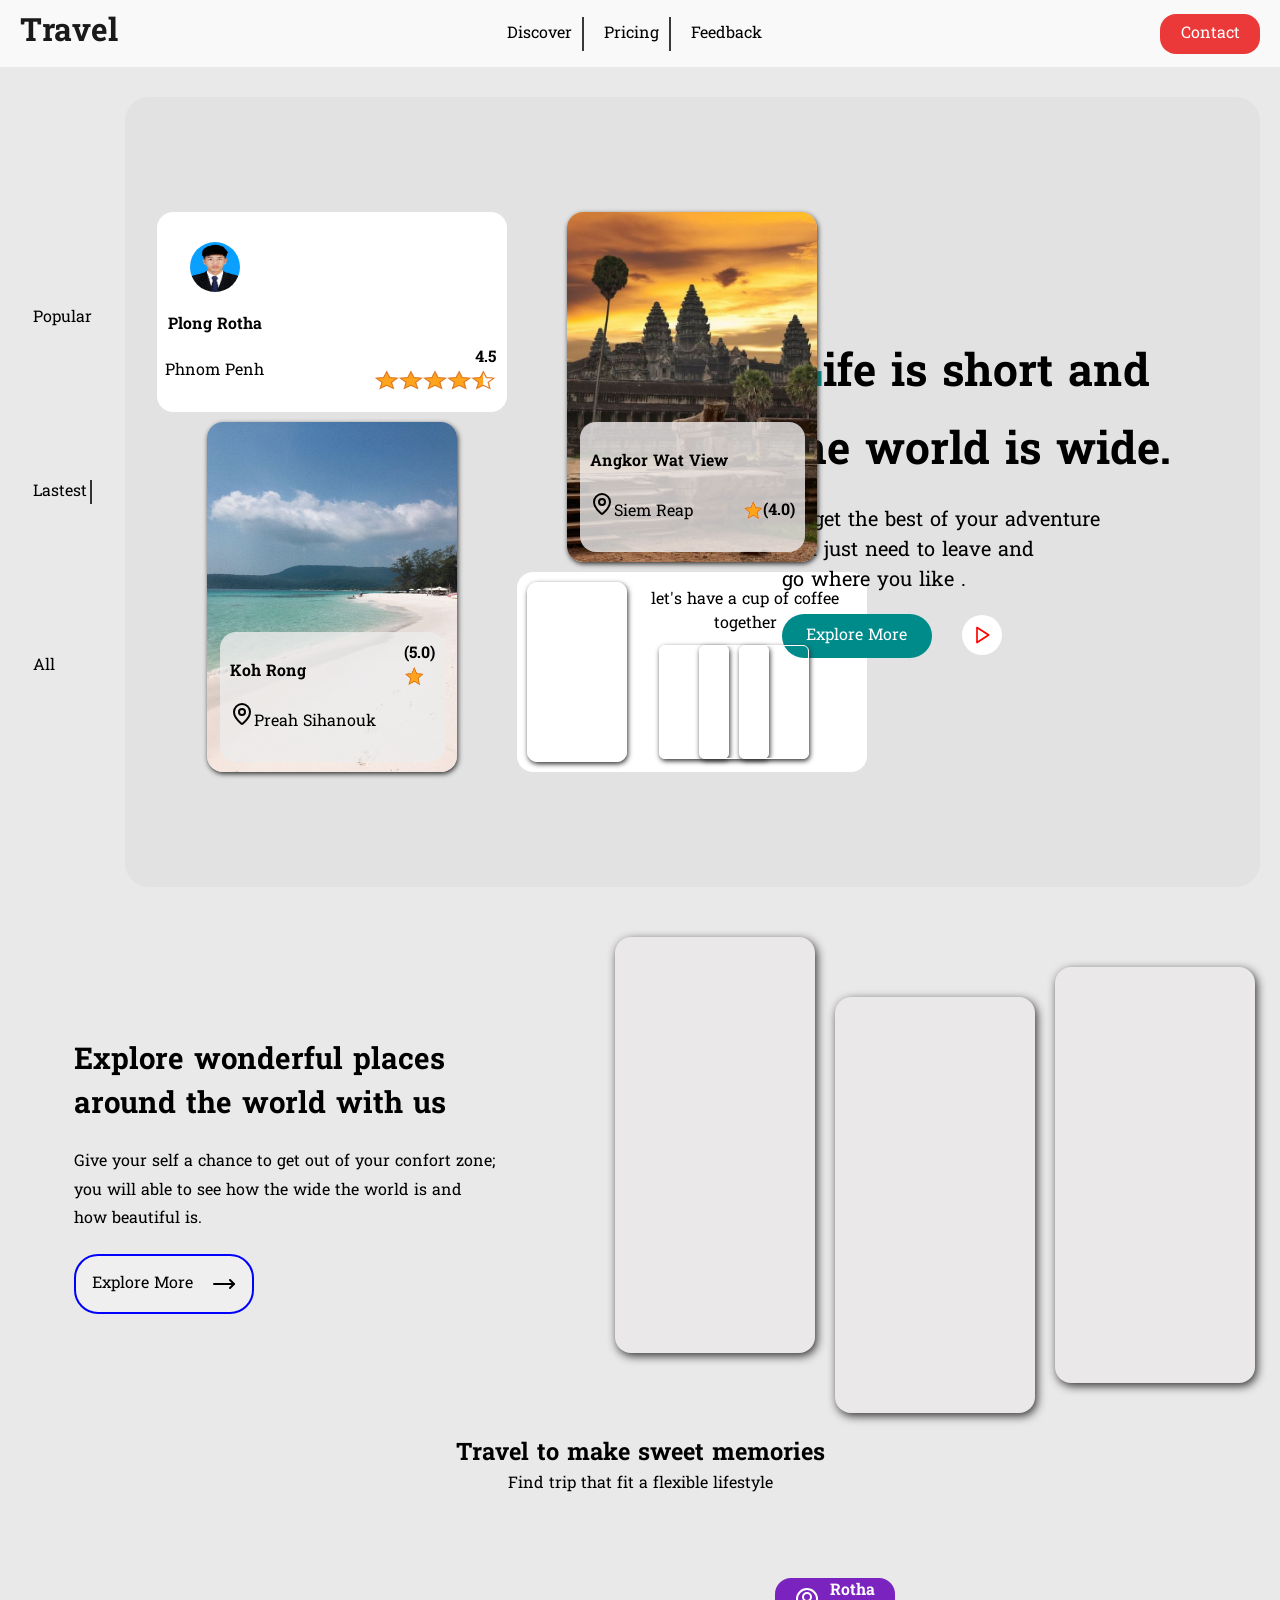
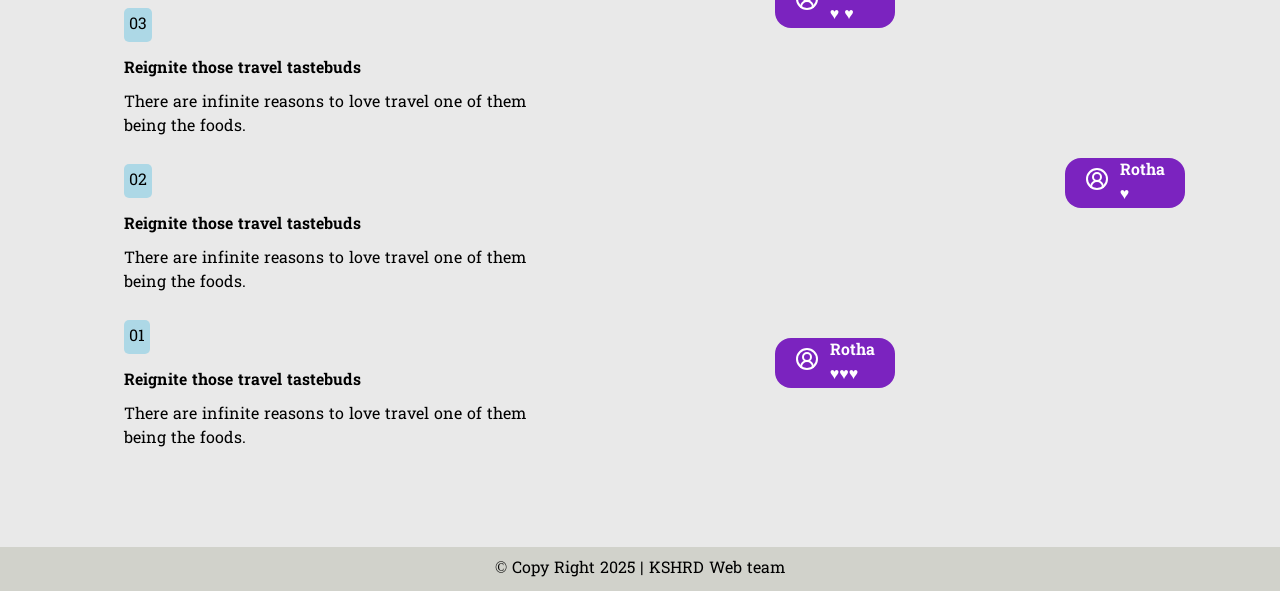
<file: 09_Plong_Rotha_PP_web_Homewor003/index.html>
<!DOCTYPE html>
<html lang="en">
  <head>
    <meta charset="UTF-8" />
    <meta name="viewport" content="width=device-width, initial-scale=1.0" />
    <title>Web Homework003</title>
    <link rel="stylesheet" href="./style/style.css" />
  </head>
  <body>
    <!-- header section -->
    <header>
      <h1>Travel</h1>
      <nav>
        <ul>
          <li><a id="link-one" href="#1">discover</a></li>
          <li><a id="link-two" href="#2">pricing</a></li>
          <li><a id="link-three" href="#3">feedback</a></li>
        </ul>
      </nav>
      <div>
        <button class="btn-contact">contact</button>
      </div>
    </header>
    <!-- end headre -->

    <!-- main section -->
    <main>
      <section id="section-one">
        <div class="slide-link">
          <ol class="slide-link-list">
            <li>all</li>
            <li>lastest</li>
            <li>popular</li>
          </ol>
        </div>

        <!--  -->

        <div class="content-box">
          <div class="image-layout">
            <!-- box 1 -->
            <div class="box-one">
              <div class="box-one-content">
                <img src="./images/DSC_0124.jpg" alt="myprofilephoto" />
                <h4>Plong Rotha</h4>
                <p>Phnom Penh</p>
              </div>
              <div class="rating">
                <div class="rating-content">
                  <h4>4.5</h4>
                  <img src="./images/rating/rating-45.png" alt="" />
                </div>
              </div>
            </div>

            <!-- box 2 -->
            <div class="box-two">
              <div class="box-two-content">
                <div class="content-title">
                  <h4>Koh Rong</h4>
                  <span id="location">preah sihanouk</span>
                </div>

                <div class="box-three-rating">
                  <div class="rating-content">
                    <h4>(5.0)</h4>
                    <img src="./images/rating/rating-10.png" alt="" />
                  </div>
                </div>
              </div>
            </div>

            <!-- box 3 -->
            <div class="box-three">
              <div class="box-three-content">
                <div class="content-title">
                  <h4>angkor wat view</h4>
                  <span id="location">Siem Reap</span>
                </div>

                <div class="box-three-rating">
                  <div class="rating-content">
                    <h4>(4.0)</h4>
                    <img src="./images/rating/rating-10.png" alt="" />
                  </div>
                </div>
              </div>
            </div>
            <!-- box 4 -->
            <div class="box-four">
              <div class="box-img1">
                <div class="img-1"></div>
              </div>
              <!--  -->
              <div class="box-img2">
                <div class="text">
                  <p>let's have a cup of coffee together</p>
                </div>
                <div class="box-img-2">
                  <div class="image-one"></div>
                  <div class="image-two"></div>
                  <div class="image-three"></div>
                </div>
              </div>
            </div>
          </div>
          <div class="article-layout">
            <div class="short-text">
              <h1>
                Life is short and​ <br />
                the world is wide.
              </h1>
              <p>
                To get the best of your adventure <br />
                you just need to leave and <br />
                go where you like .
              </p>
              <div class="btn-box">
                <button>Explore More</button>
                <p>
                  <svg
                    xmlns="http://www.w3.org/2000/svg"
                    width="24"
                    height="24"
                    viewBox="0 0 24 24"
                    fill="none"
                    stroke="currentColor"
                    stroke-width="2"
                    stroke-linecap="round"
                    stroke-linejoin="round"
                    class="lucide lucide-play"
                  >
                    <polygon points="6 3 20 12 6 21 6 3" />
                  </svg>
                </p>
              </div>
            </div>
            <div class="short-text-2">
              <!-- <p>
                To get the best of your adventure <br />
                you just need to leave and <br />
                go where you like .
              </p> -->
            </div>
          </div>
        </div>
      </section>

      <!--  -->

      <section class="section-two">
        <div class="section-two-div">
          <div class="box-one-section-two">
            <div class="text-section-two">
              <h2>
                Explore wonderful places <br />
                around the world with us
              </h2>
              <p>
                Give your self a chance to get out of your confort zone; <br />
                you will able to see how the wide the world is and <br />
                how beautiful is.
              </p>
              <button class="section-two-btn">
                Explore More
                <svg
                  xmlns="http://www.w3.org/2000/svg"
                  width="24"
                  height="24"
                  viewBox="0 0 24 24"
                  fill="none"
                  stroke="currentColor"
                  stroke-width="2"
                  stroke-linecap="round"
                  stroke-linejoin="round"
                  class="lucide lucide-move-right"
                >
                  <path d="M18 8L22 12L18 16" />
                  <path d="M2 12H22" />
                </svg>
              </button>
            </div>
          </div>

          <!--  -->

          <div class="box-two-section-two">
            <div class="card-one">
              <div class="card-img-one"></div>
            </div>
            <div class="card-one">
              <div class="card-img-two"></div>
            </div>
            <div class="card-one">
              <div class="card-img-three"></div>
            </div>
          </div>
        </div>

        <div class="motivate">
          <h2>Travel to make sweet memories</h2>
          <p>Find trip that fit a flexible lifestyle</p>
        </div>
      </section>

      <!-- section three -->

      <section class="section-three">
        <div class="section-three-layout">
          <div class="box-1">
            <div class="box-1-content">
              <div>
                <p>03</p>
                <h4>Reignite those travel tastebuds</h4>
                <p>
                  There are infinite reasons to love travel one of them <br />
                  being the foods.
                </p>
              </div>
              <div>
                <p>02</p>
                <h4>Reignite those travel tastebuds</h4>
                <p>
                  There are infinite reasons to love travel one of them <br />
                  being the foods.
                </p>
              </div>
              <div>
                <p>01</p>
                <h4>Reignite those travel tastebuds</h4>
                <p>
                  There are infinite reasons to love travel one of them <br />
                  being the foods.
                </p>
              </div>
            </div>
          </div>
          <div class="box-2">
            <!--  -->

            <div class="message">
              <div class="profile">
                <p>
                  <svg
                    xmlns="http://www.w3.org/2000/svg"
                    width="24"
                    height="24"
                    viewBox="0 0 24 24"
                    fill="none"
                    stroke="currentColor"
                    stroke-width="2"
                    stroke-linecap="round"
                    stroke-linejoin="round"
                    class="lucide lucide-circle-user-round"
                  >
                    <path d="M18 20a6 6 0 0 0-12 0" />
                    <circle cx="12" cy="10" r="4" />
                    <circle cx="12" cy="12" r="10" />
                  </svg>
                </p>
                <div>
                  <h4>Rotha</h4>
                  &hearts; &hearts;
                </div>
              </div>
              <div class="profile">
                <p>
                  <svg
                    xmlns="http://www.w3.org/2000/svg"
                    width="24"
                    height="24"
                    viewBox="0 0 24 24"
                    fill="none"
                    stroke="currentColor"
                    stroke-width="2"
                    stroke-linecap="round"
                    stroke-linejoin="round"
                    class="lucide lucide-circle-user-round"
                  >
                    <path d="M18 20a6 6 0 0 0-12 0" />
                    <circle cx="12" cy="10" r="4" />
                    <circle cx="12" cy="12" r="10" />
                  </svg>
                </p>
                <div>
                  <h4>Rotha</h4>
                  &hearts;
                </div>
              </div>
              <div class="profile">
                <p>
                  <svg
                    xmlns="http://www.w3.org/2000/svg"
                    width="24"
                    height="24"
                    viewBox="0 0 24 24"
                    fill="none"
                    stroke="currentColor"
                    stroke-width="2"
                    stroke-linecap="round"
                    stroke-linejoin="round"
                    class="lucide lucide-circle-user-round"
                  >
                    <path d="M18 20a6 6 0 0 0-12 0" />
                    <circle cx="12" cy="10" r="4" />
                    <circle cx="12" cy="12" r="10" />
                  </svg>
                </p>
                <div>
                  <h4>Rotha</h4>
                  &hearts;&hearts;&hearts;
                </div>
              </div>
            </div>
          </div>
        </div>
      </section>
    </main>
    <!-- end main section -->
    <footer>
      <div class="footer">
        <p class="copyright">© Copy Right 2025 | KSHRD Web team</p>

        <a href="#section-one"
          ><svg
            xmlns="http://www.w3.org/2000/svg"
            width="24"
            height="24"
            viewBox="0 0 24 24"
            fill="none"
            stroke="currentColor"
            stroke-width="2"
            stroke-linecap="round"
            stroke-linejoin="round"
            class="lucide lucide-arrow-up"
          >
            <path d="m5 12 7-7 7 7" />
            <path d="M12 19V5" />
          </svg>
        </a>
      </div>
    </footer>
  </body>
</html>
</file>
<file: 09_Plong_Rotha_PP_web_Homewor003/style/style.css>
@import url("https://fonts.googleapis.com/css2?family=Hanuman:wght@100;300;400;700;900&family=Inter:ital,opsz,wght@0,14..32,100..900;1,14..32,100..900&family=Koh+Santepheap:wght@100;300;400;700;900&family=Nokora:wght@100;300;400;700;900&family=Nunito+Sans:ital,opsz,wght@0,6..12,200..1000;1,6..12,200..1000&family=Open+Sans:ital,wght@0,300..800;1,300..800&family=Raleway:ital,wght@0,100..900;1,100..900&family=Roboto+Mono:ital,wght@0,100..700;1,100..700&family=Roboto:ital,wght@0,100;0,300;0,400;0,500;0,700;0,900;1,100;1,300;1,400;1,500;1,700;1,900&display=swap");
* {
  margin: 0;
  padding: 0;
  box-sizing: border-box;
  font-family: "Hanuman", serif;
  scroll-behavior: smooth;
}
body {
  background-color: #e9e9e9;
}
header {
  display: flex;
  position: sticky;
  top: 0;
  justify-content: space-between;
  align-items: center;
  padding: 10px 20px;
  z-index: 100;
  background-color: rgba(255, 255, 255, 0.7);
  color: #1a1a1a;
}
nav ul {
  display: flex;
  list-style: none;
}
nav ul li {
  margin-right: 10px;
}
nav ul li a {
  display: block;
  padding: 5px 10px;
  color: #000;
  text-decoration: none;
  font-size: 1rem;
  text-transform: capitalize;
}
nav ul li:nth-child(1) {
  border-right: 2px solid #393939;
}
nav ul li:nth-child(2) {
  border-right: 2px solid #393939;
}

nav ul li a:hover {
  color: #7b23bf;
  text-decoration: underline;
}
nav ul li a:active {
  color: #ee3838;
}

nav ul li a:visited {
  color: #295f41;
}

.btn-contact {
  text-transform: capitalize;
  background-color: #eb3939;
  color: #fff;
  padding: 5px 10px;
  width: 100px;
  height: 40px;
  border: none;
  font-size: 1rem;
  border-radius: 16px;
  cursor: pointer;
  transition: 0.3s ease;
}
.btn-contact:hover {
  background-color: #fff;
  color: #000;
  box-shadow: 1px 2px 5px #333;
  transition: 0.3s ease-in-out;
}
.btn-contact:focus {
  border: 2px solid #000;
  background-color: #fff;
  color: #000;
}
/* ----------------------section-one---------------------- */
/* parent */
#section-one {
  width: 100%;
  padding: 10px 20px;
  height: 90vh;
  display: flex;
  justify-content: center;
  margin-top: 20px;
  gap: 20px;
}
/* link side */
.slide-link {
  height: 100%;
  display: flex;
  justify-content: center;
  align-items: center;
  padding: 3px;
}
.slide-link-list {
  padding: 10px;
  height: 50%;
  display: flex;
  flex-direction: column-reverse;
  justify-content: space-between;
}
.slide-link-list li {
  /* note */
  list-style-type: none;
  text-transform: capitalize;
  writing-mode: sideways-lr;
  text-orientation: sideways-right;
}
.slide-link-list li:nth-child(2) {
  border-right: 2px solid #333;
}
/* ------ image layout ------- */
.content-box {
  width: 100%;
  height: 100%;
  border-radius: 1.5rem;
  display: flex;
  padding: 1rem;
  justify-content: space-between;
  background-color: #e3e2e2;
}
/* --------------------------------- */
.image-layout {
  flex: 1;
  padding: 1rem;
  display: flex;
  justify-content: center;
  flex-direction: column;
  align-items: center;
  flex-wrap: wrap;
  gap: 10px;
}
/*  */
.box-one {
  display: flex;
  width: 350px;
  height: 200px;
  padding: 8px;
  justify-content: space-between;
  align-items: center;
  border-radius: 1rem;
  background-color: #fff;
}
.box-one .box-one-content {
  height: 100%;
  align-items: center;
  display: flex;
  flex-direction: column;
  justify-content: space-evenly;
}
.box-one .box-one-content img {
  width: 50px;
  height: 50px;
  border-radius: 40px;
}
/*  */
.box-one .rating {
  height: 100%;
  padding: 3px;
  display: flex;
  align-items: flex-end;
}
.box-one .rating h4 {
  float: right;
}
.box-one .rating img {
  width: 100%;
  height: 20px;
}
.box-two {
  padding: 10px;
  width: 250px;
  height: 350px;
  background-image: url("../images/beachKohrong.jpg");
  background-size: cover;
  background-position: center;
  background-repeat: no-repeat;
  box-shadow: 1px 2px 5px #333;
  border-radius: 1rem;
  color: #000000;
  display: flex;
  justify-content: center;
  position: relative;
}
.box-two .box-two-content {
  position: absolute;
  width: 90%;
  height: 130px;
  display: flex;
  align-self: flex-end;
  background-color: rgba(237, 237, 237, 0.8);
  padding: 10px;
  border-radius: 1rem;
}
.box-two .box-two-content .content-title {
  text-transform: capitalize;
  display: flex;
  flex: 3;
  flex-direction: column;
  justify-content: space-evenly;
}
.box-three .box-three-content .box-three-rating {
  display: flex;
  flex: 1;
  justify-content: center;
}
.box-two .box-two-content .box-two-rating .rating-content {
  display: flex;
  align-items: flex-end;
  margin-bottom: 19px;
}
.rating-content h4 {
  order: 2;
}
.rating-content img {
  width: 20px;
  margin-bottom: 3px;
  height: 20px;
  border: 1;
}
.box-three {
  padding: 10px;
  width: 250px;
  height: 350px;
  background-image: url("../images/angkorwat1.jpg");
  background-size: cover;
  background-position: center;
  background-repeat: no-repeat;
  box-shadow: 1px 2px 5px #333;
  border-radius: 1rem;
  display: flex;
  justify-content: center;
  position: relative;
}
.box-three .box-three-content {
  position: absolute;
  width: 90%;
  height: 130px;
  display: flex;
  align-self: flex-end;
  background-color: rgba(239, 237, 237, 0.8);
  padding: 10px;
  border-radius: 1rem;
}
.box-three .box-three-content .content-title {
  text-transform: capitalize;
  display: flex;
  flex: 3;
  flex-direction: column;
  justify-content: space-evenly;
}
#location::before {
  color: #fff;
  font-size: 5px;
  content: url("[data-uri]");
}
.box-three .box-three-content .box-three-rating {
  display: flex;
  flex: 1;
  justify-content: center;
}
.box-three .box-three-content .box-three-rating .rating-content {
  display: flex;
  align-items: flex-end;
  margin-bottom: 19px;
}
.rating-content h4 {
  order: 2;
}
.rating-content img {
  width: 20px;
  margin-bottom: 3px;
  height: 20px;
  border: 1;
}
/*  */
.box-four {
  text-align: center;
  justify-content: center;
  display: flex;
  border-radius: 1rem;
  background-color: #ffffff;
  align-items: center;
  width: 350px;
  height: 200px;
  padding: 10px;
}
.box-four .box-img1 {
  display: flex;
  flex: 1;
  width: 100px;
  height: 100%;
}
.box-four .img-1 {
  background-image: url(https://i.pinimg.com/736x/e7/ed/19/e7ed19e7a3509a4073c0be8f257bc63e.jpg);
  width: 100px;
  border: 1px solid white;
  background-size: cover;
  border-radius: 10px;
  background-position: center;
  height: 100%;
  box-shadow: 1px 2px 5px #333;
}

.box-four .box-img2 {
  display: flex;
  flex-direction: column;
  padding: 6px;
  flex: 2;
  width: 100px;
  height: 100%;
}
.box-four .box-img2 .text {
  display: flex;
  flex: 1;
}
.box-four .box-img2 .box-img-2 {
  position: relative;
  display: flex;
  padding: 3px;
  flex: 2;
  align-content: center;
  justify-content: center;
}
.box-four .box-img2 .box-img-2 .image-one {
  position: absolute;
  left: 20px;
  height: 100%;
  width: 70px;
  border-radius: 6px;
  background-image: url(https://i.pinimg.com/736x/38/aa/69/38aa694e6b155f9bda62e6c5563b3a9e.jpg);
  background-position: center;
  background-size: cover;
  box-shadow: 1px 2px 5px #333;
  border: 1px solid white;
}
.box-four .box-img2 .box-img-2 .image-two {
  position: absolute;
  left: 60px;
  height: 100%;
  width: 70px;
  border-radius: 6px;
  background-image: url(https://i.pinimg.com/736x/21/40/f8/2140f8fbdaeaacbdbdae5d0a7df6c34c.jpg);
  background-position: center;
  border: 1px solid white;
  background-size: cover;
  box-shadow: 1px 2px 5px #333;
}
.box-four .box-img2 .box-img-2 .image-three {
  position: absolute;
  left: 100px;
  border: 1px solid white;
  height: 100%;
  width: 70px;
  border-radius: 6px;
  background-image: url(https://i.pinimg.com/736x/c3/fc/d0/c3fcd045e49b86d296e8098b2e77218e.jpg);
  background-position: center;
  background-size: cover;
  box-shadow: 1px 2px 5px #333;
}

.article-layout {
  flex: 1;
  display: flex;
  flex-direction: column;
  justify-content: center;
  align-items: center;
}
.article-layout .short-text {
  font-size: 30px;
}
.article-layout .short-text p {
  margin-top: 20px;
  font-size: 20px;
}
.article-layout .short-text .btn-box button {
  width: 150px;
  margin-top: 10px;
  padding: 10px;
  font-size: 1rem;
  background-color: darkcyan;
  color: #fff;
  border: none;
  border-radius: 1.5rem;
}
.article-layout .short-text h1::first-letter {
  color: darkcyan;
  font-size: 70px;
}
.article-layout .short-text .btn-box {
  display: flex;
  height: 70px;
  align-content: center;
  align-items: center;
}
.article-layout .short-text .btn-box p {
  display: flex;
  width: 40px;
  background-color: #fff;
  color: red;
  margin-top: 7px;
  margin-left: 30px;
  height: 40px;
  padding: 10px;
  justify-content: center;
  align-items: center;
  border-radius: 30px;
}
.article-layout .short-text .btn-box p:hover {
  transition: 0.8s;
}

/* ------------------------section two-------------------------------- */

/*  */
.section-two {
  padding: 10px;
  height: 60vh;
  margin-top: 10px;
}

.section-two-div {
  height: 100%;
  display: flex;
}

/* box one and box two */
.box-one-section-two,
.box-two-section-two {
  display: flex;
  flex: 1;
  justify-content: center;
  align-items: center;
}

.box-one-section-two {
  justify-content: end;
  margin-right: 100px;
  padding: 0;
}

.text-section-two h2 {
  font-size: 30px;
  margin-bottom: 20px;
}

.text-section-two p {
  line-height: 1.8;
}

.text-section-two .section-two-btn {
  margin-top: 20px;
  display: flex;
  width: 150px;
  justify-content: space-between;
  border: 2px solid blue;
  padding: 16px;
  font-size: 1rem;
  width: 180px;
  border-radius: 1.5rem;
  transition: 0.3s ease;
}
.text-section-two .section-two-btn:hover {
  background-color: lightgreen;
  color: white;
  border: 2px solid #fff;
}
.text-section-two .section-two-btn:focus {
  background-color: orange;
  border: 2px solid #fff;
  color: white;
}
/* ------------- */
.box-two-section-two {
  position: relative;
  gap: 10px;
  padding: 20px;
  justify-content: start;
  display: flex;
  margin-right: 150px;
}

.box-two-section-two .card-one {
  width: 200px;
  background-color: #eae8e8;
  box-shadow: 2px 3px 10px #333;
  height: 80%;
  display: flex;
  align-items: center;
  justify-content: center;
  border-radius: 1rem;
  transition: 0.3s ease-out;
}
.box-two-section-two .card-one:hover {
  transform: scale(1.1);
}
.box-two-section-two .card-one:nth-child(1) {
  position: absolute;
  top: 20px;
  left: 20px;
}
.box-two-section-two .card-one:nth-child(2) {
  position: absolute;
  top: 80px;
  left: 240px;
}

.box-two-section-two .card-one:nth-child(3) {
  position: absolute;
  top: 50px;
  left: 460px;
}

.box-two-section-two .card-one .card-img-one,
.box-two-section-two .card-one .card-img-two,
.box-two-section-two .card-one .card-img-three {
  width: 85%;
  height: 90%;
  background-position: center;
  background-size: cover;
  border-radius: 10px;
}

.box-two-section-two .card-one .card-img-one {
  background-image: url(https://i.pinimg.com/736x/e4/24/17/e42417c5469e2244f6a3060167e6ed73.jpg);
}

.box-two-section-two .card-one .card-img-two {
  background-image: url(https://i.pinimg.com/736x/3e/79/fd/3e79fd0bef592f2035e6b8403375cb2b.jpg);
}

.box-two-section-two .card-one .card-img-three {
  background-image: url(https://i.pinimg.com/736x/91/16/83/911683a0033bebb83de72be19dedda82.jpg);
}
.section-two .motivate {
  text-align: center;
}
/*------------- section three -----------*/
.section-three {
  height: 70vh;
  padding: 10px;
  margin-top: 70px;
}
.section-three-layout {
  display: flex;
  height: 100%;
}
.box-1,
.box-2 {
  flex: 1;
  display: flex;
  justify-content: center;
}
.box-1-content {
  display: flex;
  flex-direction: column;
  gap: 30px;
  justify-content: center;
}
.box-1-content p:nth-child(1) {
  background-color: lightblue;
  display: inline;
  padding: 5px;
  width: 70px;
  text-align: center;
  border-radius: 5px;
}
.box-1-content h4 {
  margin-top: 20px;
  margin-bottom: 10px;
}
.box-2 {
  align-items: center;
}
.box-2 .message {
  position: relative;
  display: flex;
  width: 300px;
  height: 90%;
  padding: 3px;
  border-radius: 10px;
  background-image: url(https://i.pinimg.com/736x/c1/45/0e/c1450ef94b750e2f2c36822f5d6ddb2d.jpg);
  background-position: center;
  background-size: cover;
}
.box-2 .message .profile {
  position: absolute;
  width: 120px;
  height: 50px;
  padding: 10px;
  display: flex;
  align-items: center;
  justify-content: space-evenly;
  color: white;
  border-radius: 1rem;
}
.box-2 .message .profile:nth-child(1) {
  background-color: #7b23bf;
  top: 20px;
  left: -30px;
}
.box-2 .message .profile:nth-child(2) {
  background-color: #7b23bf;
  left: 260px;
  top: 200px;
}
.box-2 .message .profile:nth-child(3) {
  background-color: #7b23bf;
  left: -30px;
  top: 380px;
}
/* footer */
.footer {
  position: relative;
  display: flex;
  justify-content: center;
}
.copyright {
  width: 100%;
  background-color: rgb(209, 210, 203);
  padding: 10px;
  z-index: 0;
  text-align: center;
}
.footer a {
  background-color: #ffffff;
  position: fixed;
  left: 1460px;
  bottom: 10px;
  display: flex;
  z-index: 1;
  border-radius: 30px;
  width: 50px;
  height: 50px;
  justify-content: center;
  align-items: center;
  box-shadow: 2px 2px 7px #333;
}
</file>
